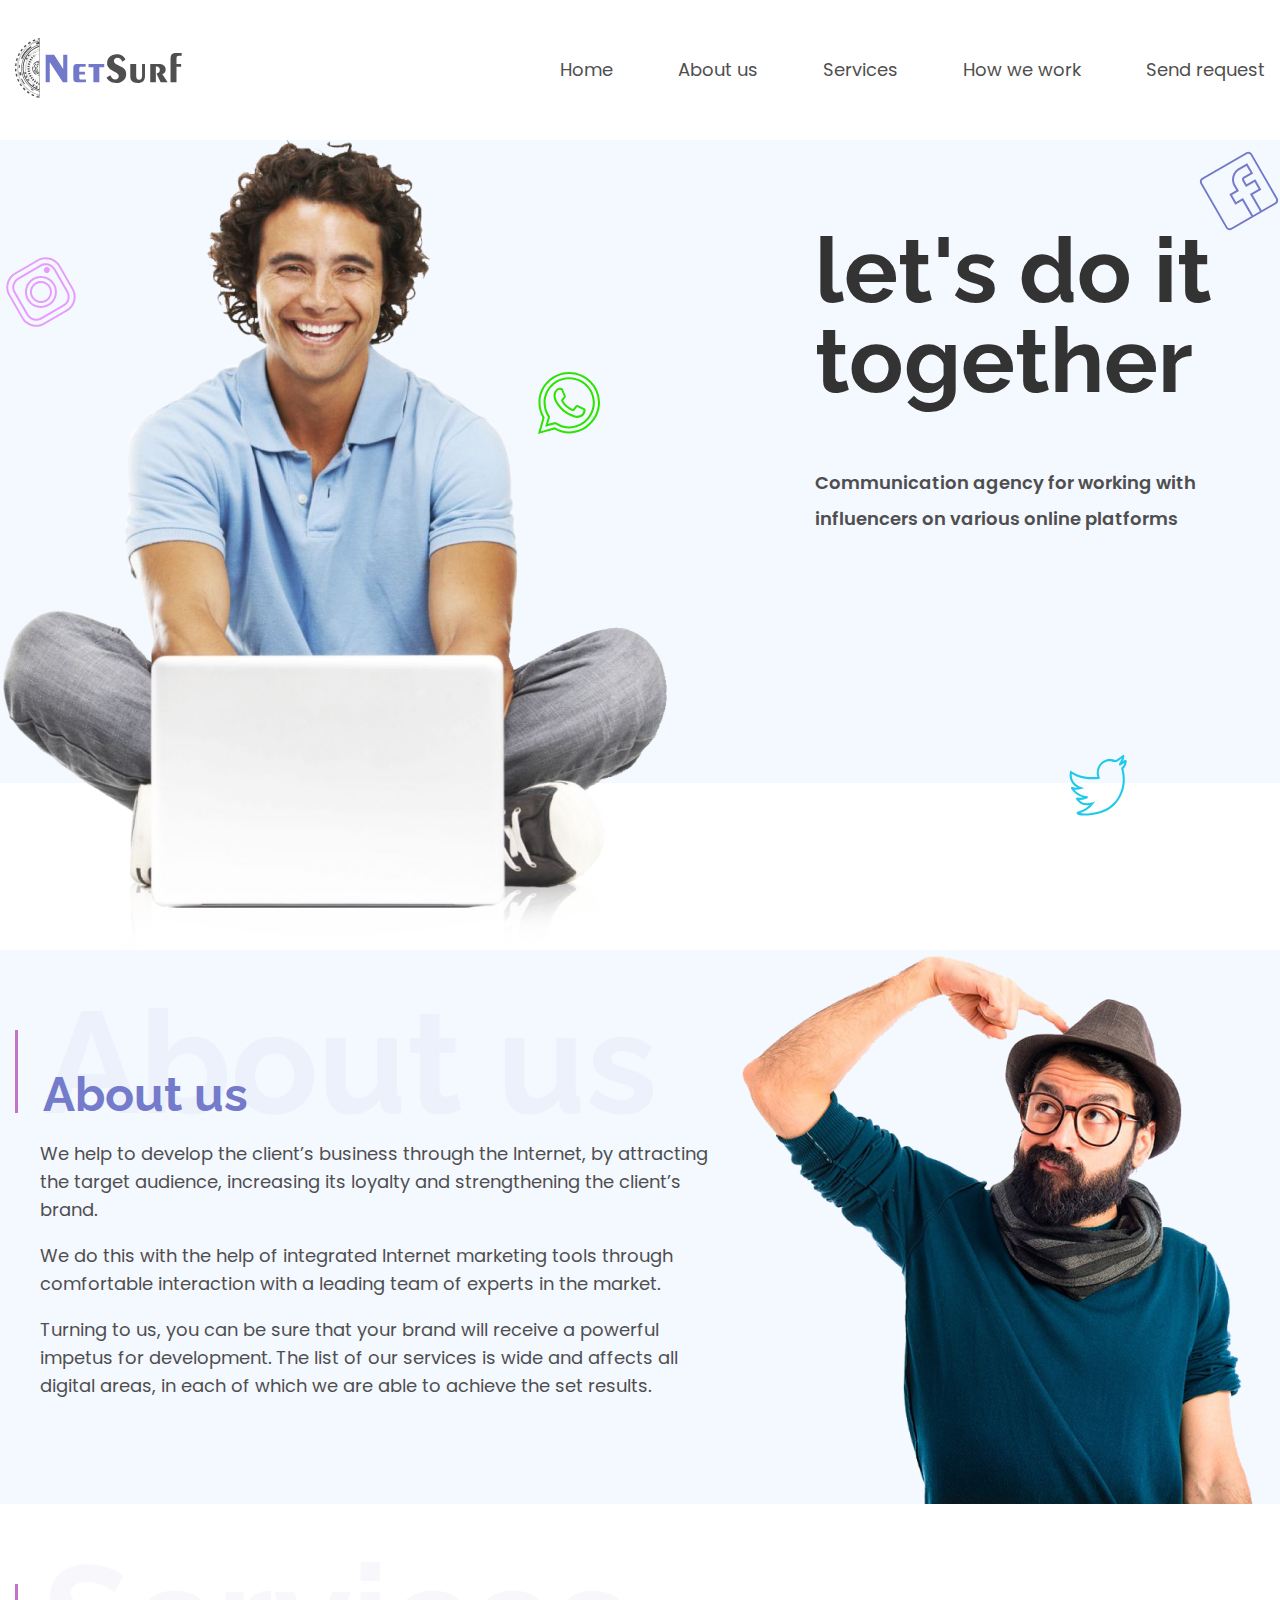
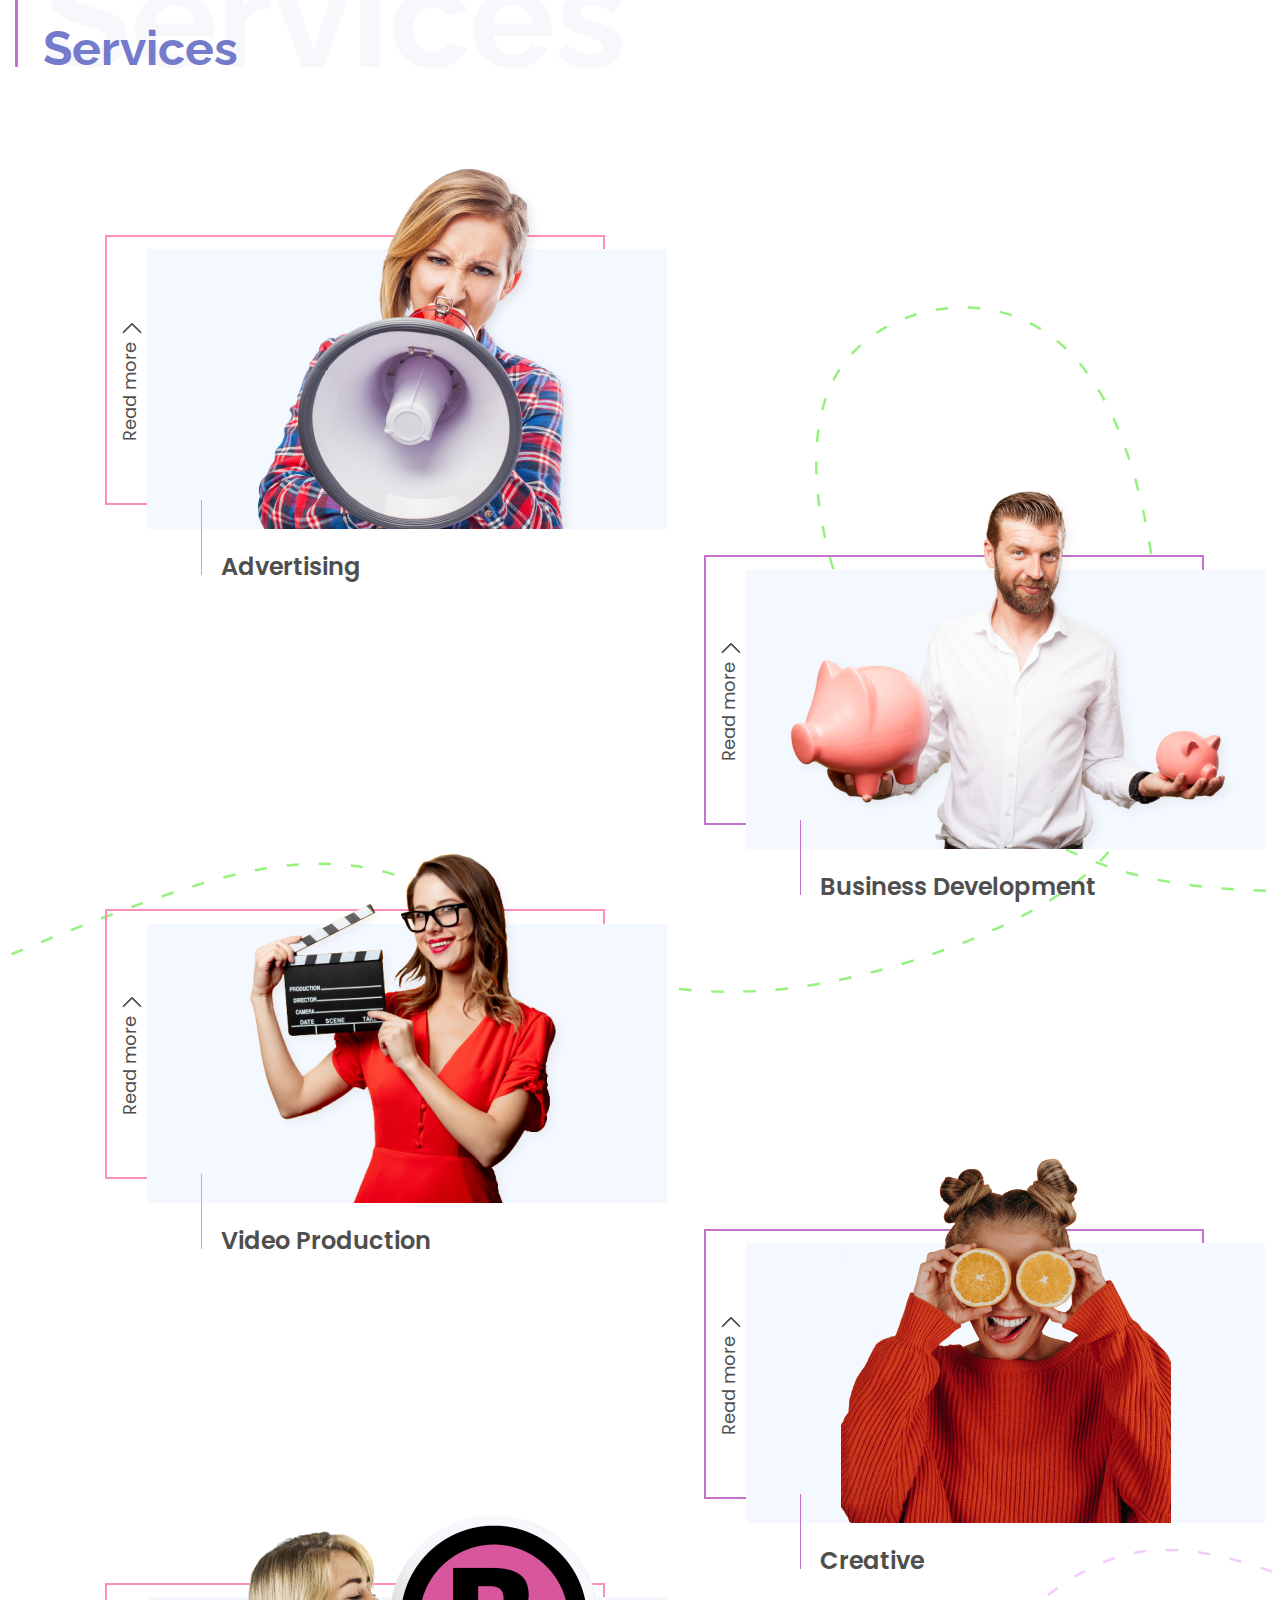
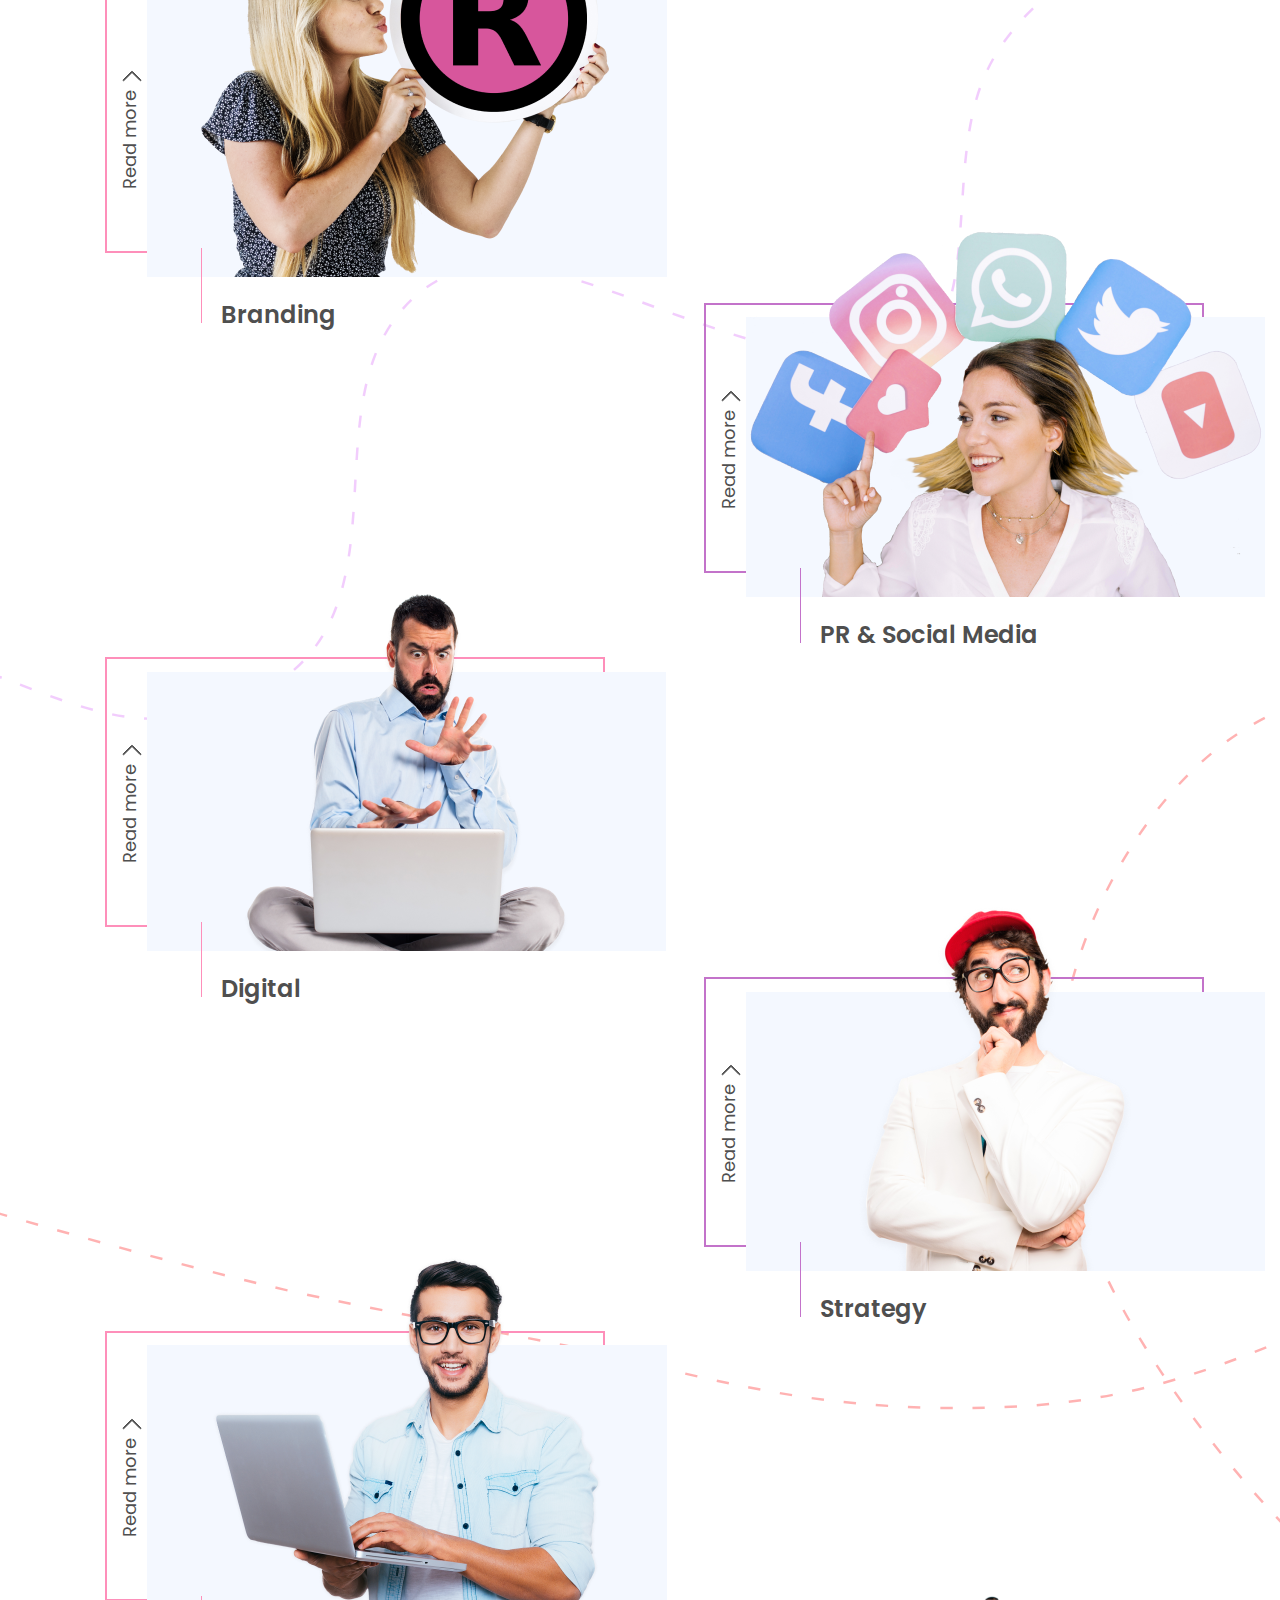
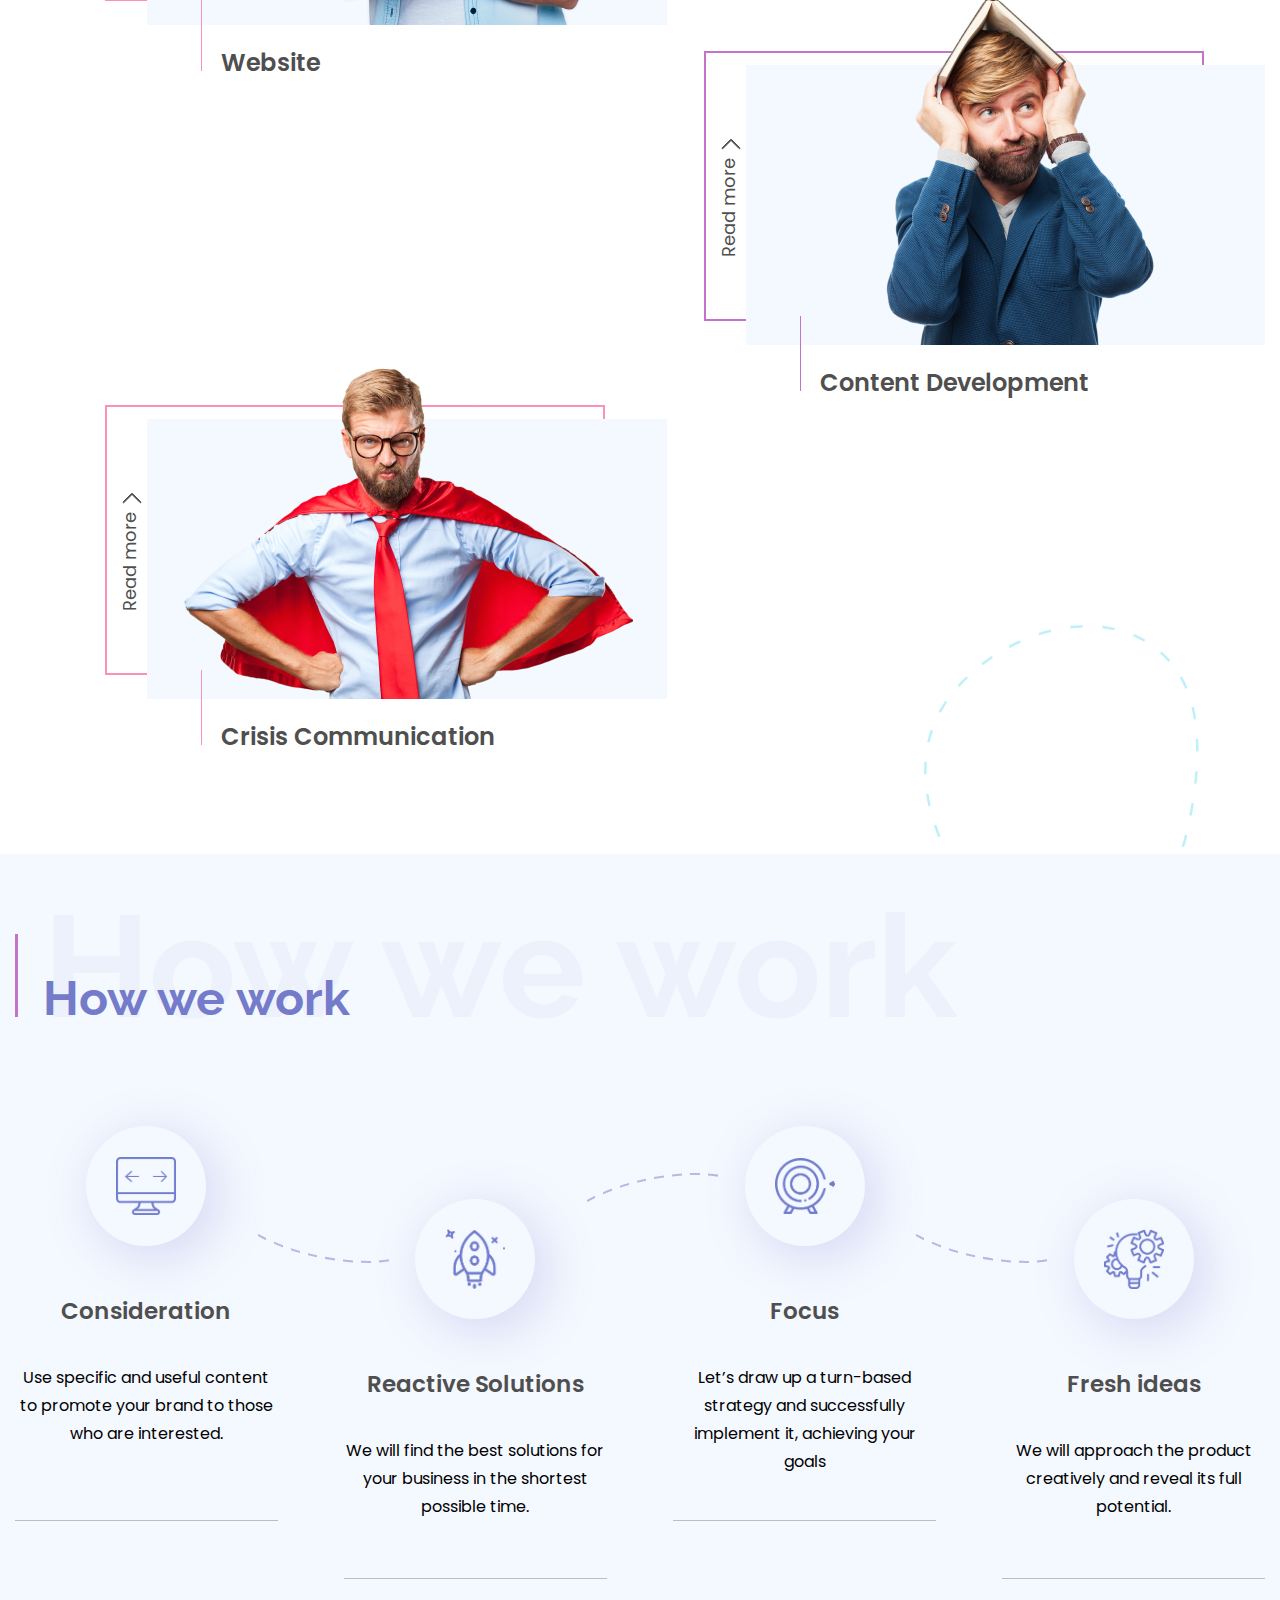
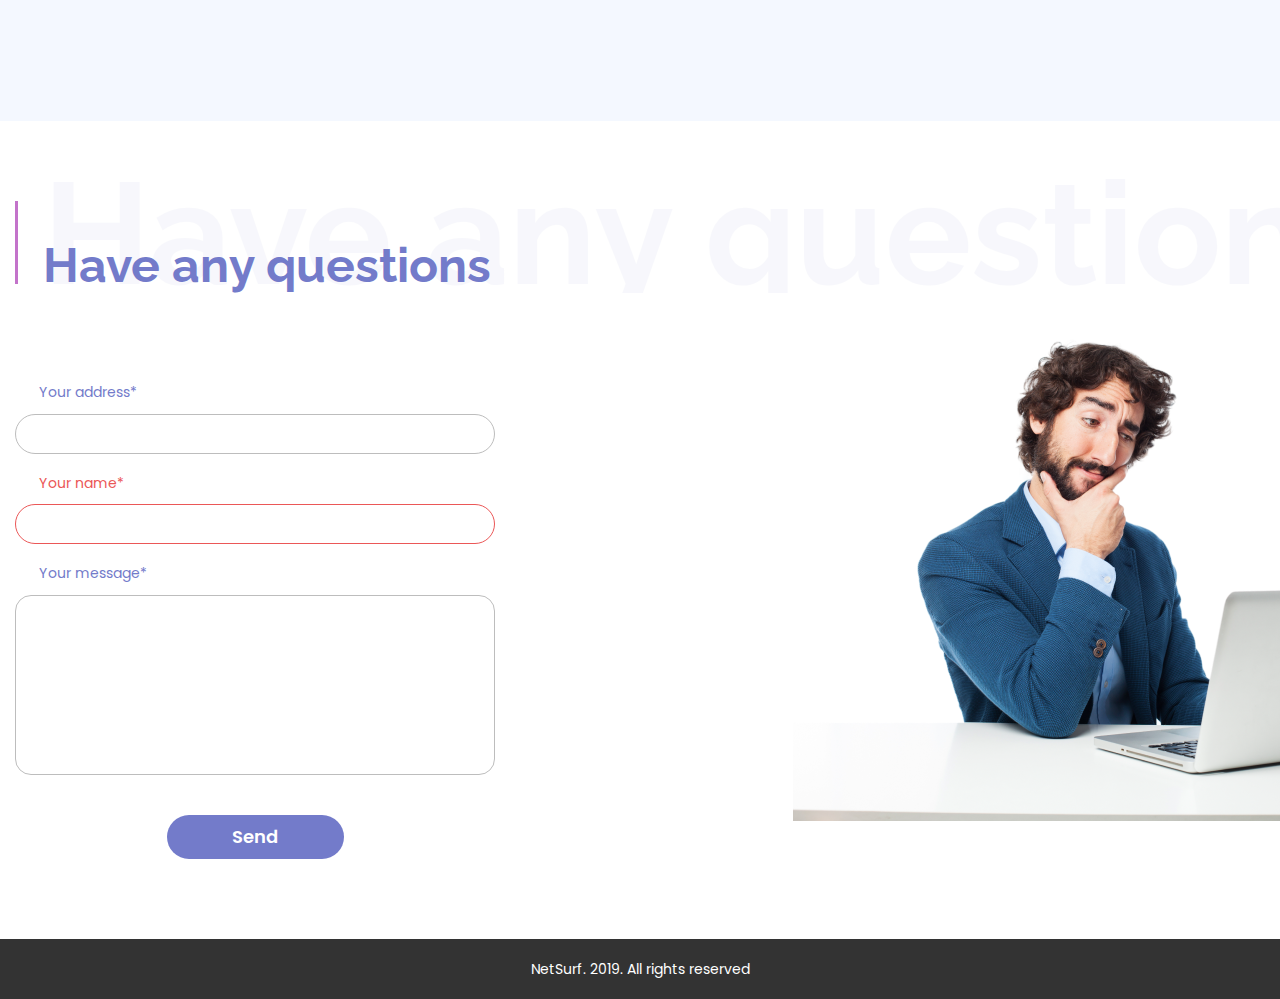
<file: index.html>
<!DOCTYPE html>
<html lang="en">

<head>
    <meta charset="UTF-8">
    <meta name="viewport" content="width=device-width, initial-scale=1.0">
    <meta http-equiv="X-UA-Compatible" content="ie=edge">
    <title>NetSurf</title>
    <link href="https://fonts.googleapis.com/css?family=Poppins|Raleway:400,600,700&display=swap" rel="stylesheet">
    <link rel="stylesheet" href="css/libs.min.css">
    <link rel="stylesheet" href="css/style.min.css">
</head>

<body>

    <header class="header">
        <div class="container">
            <a class="logo" href="#">
                <img src="images/content/logo.svg" alt="">
            </a>
            <div class="header__menu-btn">
                <span></span>
            </div>
            <ul class="header__menu">
                <li>
                    <a href="#home" data-target="anchor">Home</a>
                </li>
                <li>
                    <a href="#about" data-target="anchor">About us</a>
                </li>
                <li>
                    <a href="#services" data-target="anchor">Services</a>
                </li>
                <li>
                    <a href="#work" data-target="anchor">How we work</a>
                </li>
                <li>
                    <a href="#form" data-target="anchor">Send request </a>
                </li>
            </ul>
        </div>
    </header>

    <div class="top" id="home">
        <div class="top-box">
            <div class="container">

                <img class="instagram sosial" src="images/icons/instagram.svg">
                <img class="whatsapp sosial" src="images/icons/whatsapp.svg">
                <img class="twitter sosial" src="images/icons/twitter.svg">
                <img class="facebook sosial" src="images/icons/facebook.svg">
                <img class="google-chrome sosial" src="images/icons/google-chrome.svg">
                <img class="linkedin sosial" src="images/icons/linkedin.svg">

                <div class="top__inner">
                    <img src="images/content/man-1.png" alt="">
                    <div class="top__text">
                        <div class="top__text-title">
                            let's do it together
                        </div>
                        <div class="top__text-subtitle">
                            Communication agency for working with influencers on various online platforms
                        </div>
                    </div>
                </div>
            </div>
        </div>
    </div>

    <div class="about" id="about">
        <div class="container">
            <div class="about__inner">
                <div class="about__content">
                    <div class="main-title">
                        <div class="title-shadow">
                            About us
                        </div>
                        <div class="title">
                            About us
                        </div>
                    </div>
                    <div class="about-text">
                        <p>
                            We help to develop the client’s business through the Internet, by attracting the target
                            audience,
                            increasing its loyalty and strengthening the client’s brand.
                        </p>
                        <p>
                            We do this with the help of integrated Internet marketing tools through comfortable
                            interaction
                            with
                            a
                            leading team of experts in the market.
                        </p>
                        <p>
                            Turning to us, you can be sure that your brand will receive a powerful impetus for
                            development.
                            The
                            list
                            of our services is wide and affects all digital areas, in each of which we are able to
                            achieve
                            the
                            set
                            results.
                        </p>
                    </div>
                </div>
                <img src="images/content/man-2.png" alt="">
            </div>
        </div>
    </div>

    <div class="services" id="services">
        <div class="container">
            <div class="main-title">
                <div class="title-shadow">
                    Services
                </div>
                <div class="title">
                    Services
                </div>
            </div>
            <div class="services__items">

                <div class="services__item">
                    <div class="services__item-box item-box">
                        <a href="#">Read more</a>
                        <div class="item-box__images">
                            <img src="images/content/item-1.png" alt="">
                        </div>
                        <div class="services__title">
                            Advertising
                        </div>
                    </div>
                </div>
                <div class="services__item ">
                    <div class="services__item-box item-box">
                        <a href="#">Read more</a>
                        <div class="item-box__images">
                            <img src="images/content/item-2.png" alt="">
                        </div>
                        <div class="services__title">
                            Business Development
                        </div>
                    </div>
                </div>

                <div class="services__item ">
                    <div class="services__item-box item-box">
                        <a href="#">Read more</a>
                        <div class="item-box__images">
                            <img src="images/content/item-3.png" alt="">
                        </div>
                        <div class="services__title">
                            Video Production
                        </div>
                    </div>
                </div>
                <div class="services__item ">
                    <div class="services__item-box item-box">
                        <a href="#">Read more</a>
                        <div class="item-box__images">
                            <img src="images/content/item-4.png" alt="">
                        </div>
                        <div class="services__title">
                            Creative
                        </div>
                    </div>
                </div>

                <div class="services__item ">
                    <div class="services__item-box item-box">
                        <a href="#">Read more</a>
                        <div class="item-box__images">

                            <img src="images/content/item-5.png" alt="">
                        </div>
                        <div class="services__title">
                            Branding
                        </div>
                    </div>

                </div>
                <div class="services__item ">
                    <div class="services__item-box item-box">
                        <a href="#">Read more</a>
                        <div class="item-box__images">

                            <img src="images/content/item-6.png" alt="">
                        </div>
                        <div class="services__title">
                            PR & Social Media
                        </div>
                    </div>

                </div>
                <div class="services__item ">
                    <div class="services__item-box item-box">
                        <a href="#">Read more</a>
                        <div class="item-box__images">

                            <img src="images/content/item-7.png" alt="">
                        </div>
                        <div class="services__title">
                            Digital
                        </div>
                    </div>
                </div>


                <div class="services__item ">
                    <div class="services__item-box item-box">
                        <a href="#">Read more</a>
                        <div class="item-box__images">

                            <img src="images/content/item-8.png" alt="">
                        </div>
                        <div class="services__title">
                            Strategy
                        </div>
                    </div>
                </div>

                <div class="services__item ">
                    <div class="services__item-box item-box">
                        <a href="#">Read more</a>
                        <div class="item-box__images">

                            <img src="images/content/item-9.png" alt="">
                        </div>
                        <div class="services__title">
                            Website
                        </div>
                    </div>
                </div>
                <div class="services__item ">
                    <div class="services__item-box item-box">
                        <a href="#">Read more</a>
                        <div class="item-box__images">

                            <img src="images/content/item-10.png" alt="">
                        </div>
                        <div class="services__title">
                            Content Development
                        </div>
                    </div>
                </div>


                <div class="services__item ">
                    <div class="services__item-box item-box">
                        <a href="#">Read more</a>
                        <div class="item-box__images">

                            <img src="images/content/item-11.png" alt="">
                        </div>
                        <div class="services__title">
                            Crisis Communication
                        </div>
                    </div>
                </div>
            </div>
        </div>
    </div>
    </div>

    <div class="work" id="work">
        <div class="container">
            <div class="main-title">
                <div class="title-shadow">
                    How we work
                </div>
                <div class="title">
                    How we work
                </div>
            </div>
            <div class="work__inner">
                <div class="work__item">
                    <div class="img"><img src="images/gif/coding-1.gif" alt=""></div>

                    <div class="work__item-title">
                        Consideration
                    </div>
                    <div class="work__item-text">
                        Use specific and useful content to promote your brand to those who are interested.
                    </div>
                </div>

                <div class="work__item work__item-2">
                    <div class="img"><img src="images/gif/coding-2.gif" alt=""></div>
                    <div class="work__item-title">
                        Reactive Solutions
                    </div>
                    <div class="work__item-text">
                        We will find the best solutions for your business in the shortest possible time.
                    </div>
                </div>

                <div class="work__item ">
                    <div class="img"><img src="images/gif/coding-3.gif" alt=""></div>
                    <div class="work__item-title">
                        Focus
                    </div>
                    <div class="work__item-text">
                        Let’s draw up a turn-based strategy and successfully implement it, achieving your goals
                    </div>
                </div>

                <div class="work__item work__item-2">
                    <div class="img"><img src="images/gif/coding-4.gif" alt=""></div>
                    <div class="work__item-title">
                        Fresh ideas
                    </div>
                    <div class="work__item-text">
                        We will approach the product creatively and reveal its full potential.
                    </div>
                </div>
            </div>
        </div>
    </div>

    <div class="form" id="form">
        <div class="container">
                <div class="main-title">
            <div class="title-shadow">
                Have any questions
            </div>
            <div class="title">
                Have any questions
            </div>
                </div>
            <div class="form__inner">
                <form>
                    <div class="email">
                        <div class="label" for="email">Your address*</div>
                        <input id="email" type="email" required>
                    </div>
                    <div class="name error">
                        <div class="label" for='name'>Your name*</div>
                        <input id='name' type="text" required>
                    </div>
                    <div class="message">
                        <div class="label">Your message*</div>
                        <textarea required></textarea>
                    </div>
                    <button>Send</button>
                </form>
                <img src="images/content/man-3.png" alt="">
            </div>
        </div>
    </div>

    <footer class="footer">
        NetSurf. 2019. All rights reserved
    </footer>


    <script src="https://ajax.googleapis.com/ajax/libs/jquery/3.4.1/jquery.min.js"></script>
    <script src="js/libs.min.js"></script>
    <script src="js/main.js"></script>
</body>

</html>
</file>
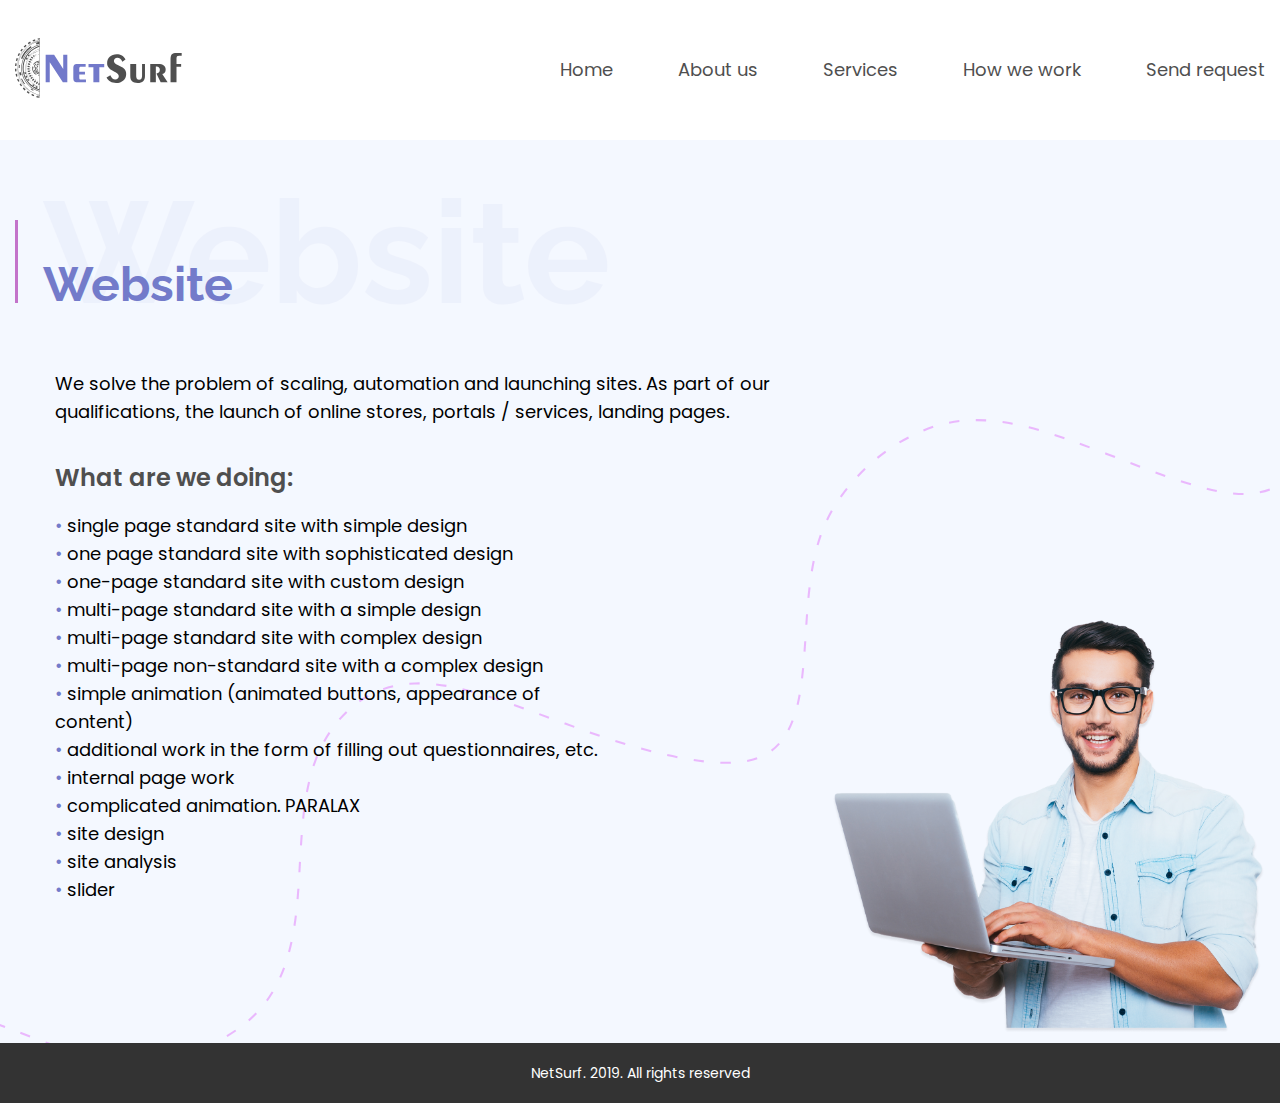
<file: website.html>
<!DOCTYPE html>
<html lang="en">

<head>
    <meta charset="UTF-8">
    <meta name="viewport" content="width=device-width, initial-scale=1.0">
    <meta http-equiv="X-UA-Compatible" content="ie=edge">
    <title>NetSurf</title>
    <link href="https://fonts.googleapis.com/css?family=Poppins|Raleway:400,600,700&display=swap" rel="stylesheet">
    <link rel="stylesheet" href="css/libs.min.css">
    <link rel="stylesheet" href="css/style.min.css">
</head>

<body>

    <header class="header">
        <div class="container">
            <a class="logo" href="#">
                <img src="images/content/logo.svg" alt="">
            </a>
            <div class="header__menu-btn">
                <span></span>
            </div>
            <ul class="header__menu">
                <li>
                    <a href="#">Home</a>
                </li>
                <li>
                    <a href="#">About us</a>
                </li>
                <li>
                    <a href="#">Services</a>
                </li>
                <li>
                    <a href="#">How we work</a>
                </li>
                <li>
                    <a href="#">Send request </a>
                </li>
            </ul>
        </div>
    </header>
    <div class="website">
        <div class="container">
            <div class="main-title">
                <div class="title-shadow">
                    Website
                </div>
                <div class="title">
                    Website
                </div>
            </div>
            <div class="website__inner">
                <div class="website__text">
                    <p>
                        We solve the problem of scaling, automation and launching sites. As part of our qualifications,
                        the
                        launch
                        of online stores, portals / services, landing pages.
                    </p>
                    <div class="website__title">
                        What are we doing:
                    </div>
                    <ul>
                        <li><span>•</span> single page standard site with simple design</li>
                        <li><span>•</span> one page standard site with sophisticated design</li>
                        <li><span>•</span> one-page standard site with custom design</li>
                        <li><span>•</span> multi-page standard site with a simple design</li>
                        <li><span>•</span> multi-page standard site with complex design</li>
                        <li><span>•</span> multi-page non-standard site with a complex design</li>
                        <li><span>•</span> simple animation (animated buttons, appearance of content)</li>
                        <li><span>•</span> additional work in the form of filling out questionnaires, etc.</li>
                        <li><span>•</span> internal page work</li>
                        <li><span>•</span> complicated animation. PARALAX</li>
                        <li><span>•</span> site design</li>
                        <li><span>•</span> site analysis</li>
                        <li><span>•</span> slider</li>
                    </ul>
                </div>
                <img src="images/content/man-4.png" alt="">
            </div>
        </div>
    </div>

    <footer class="footer">
        NetSurf. 2019. All rights reserved
    </footer>

    <script src="https://ajax.googleapis.com/ajax/libs/jquery/3.4.1/jquery.min.js"></script>
    <script src="js/libs.min.js"></script>
    <script src="js/main.js"></script>
</body>

</html>
</file>
<file: css/libs.min.css>
/*! normalize.css v8.0.1 | MIT License | github.com/necolas/normalize.css */button,hr,input{overflow:visible}progress,sub,sup{vertical-align:baseline}[type=checkbox],[type=radio],legend{box-sizing:border-box;padding:0}html{line-height:1.15;-webkit-text-size-adjust:100%}body{margin:0}details,main{display:block}h1{font-size:2em;margin:.67em 0}hr{box-sizing:content-box;height:0}code,kbd,pre,samp{font-family:monospace,monospace;font-size:1em}a{background-color:transparent}abbr[title]{border-bottom:none;text-decoration:underline;text-decoration:underline dotted}b,strong{font-weight:bolder}small{font-size:80%}sub,sup{font-size:75%;line-height:0;position:relative}sub{bottom:-.25em}sup{top:-.5em}img{border-style:none}button,input,optgroup,select,textarea{font-family:inherit;font-size:100%;line-height:1.15;margin:0}button,select{text-transform:none}[type=button],[type=reset],[type=submit],button{-webkit-appearance:button}[type=button]::-moz-focus-inner,[type=reset]::-moz-focus-inner,[type=submit]::-moz-focus-inner,button::-moz-focus-inner{border-style:none;padding:0}[type=button]:-moz-focusring,[type=reset]:-moz-focusring,[type=submit]:-moz-focusring,button:-moz-focusring{outline:ButtonText dotted 1px}fieldset{padding:.35em .75em .625em}legend{color:inherit;display:table;max-width:100%;white-space:normal}textarea{overflow:auto}[type=number]::-webkit-inner-spin-button,[type=number]::-webkit-outer-spin-button{height:auto}[type=search]{-webkit-appearance:textfield;outline-offset:-2px}[type=search]::-webkit-search-decoration{-webkit-appearance:none}::-webkit-file-upload-button{-webkit-appearance:button;font:inherit}summary{display:list-item}[hidden],template{display:none}
</file>
<file: css/style.min.css>
html{-webkit-box-sizing:border-box;box-sizing:border-box}*::before,*::after{-webkit-box-sizing:inherit;box-sizing:inherit}body{font-family:'Poppins', sans-serif}a{display:inline-block;text-decoration:none;color:#4F4F4F}ul{padding:0;margin:0}li{display:inline-block}.container{max-width:1559px;margin:0 auto;padding:0 15px}.header{position:fixed;left:0;right:0;top:0;z-index:5;background-color:#fff}.header.header__fixed{-webkit-box-shadow:0px 4px 10px rgba(0,0,0,0.15);box-shadow:0px 4px 10px rgba(0,0,0,0.15)}.header.header__fixed .container{height:80px}.header .container{display:-webkit-box;display:-ms-flexbox;display:flex;-webkit-box-pack:justify;-ms-flex-pack:justify;justify-content:space-between;height:140px;-webkit-box-align:center;-ms-flex-align:center;align-items:center;position:relative}.header__menu{font-size:18px}.header__menu li+li{margin-left:60px}.header__menu li{position:relative}.header__menu li::before{display:block;content:'';position:absolute;height:1px;background-color:#4F4F4F;bottom:-9px;width:0%;-webkit-transition:all .3s;-o-transition:all .3s;transition:all .3s}.header__menu li:hover::before{width:100%}.header__menu-btn{display:none;width:36px;height:30px;cursor:pointer;-webkit-transition:all .3s;-o-transition:all .3s;transition:all .3s;margin-top:22px}.header__menu-btn span{background-color:#4F4F4F;width:24px;height:2px;position:relative;display:block;border-radius:3px;display:-webkit-box;display:-ms-flexbox;display:flex;-webkit-box-pack:end;-ms-flex-pack:end;justify-content:flex-end}.header__menu-btn span::before,.header__menu-btn span::after{-webkit-transition:all .3s;-o-transition:all .3s;transition:all .3s;content:'';position:absolute;width:32px;height:2px;background-color:#4F4F4F;-webkit-transform:translateY(12px);-ms-transform:translateY(12px);transform:translateY(12px);border-radius:3px;right:4px}.header__menu-btn span::after{-webkit-transform:translateY(-12px);-ms-transform:translateY(-12px);transform:translateY(-12px)}.header__menu-btn.active span{height:0}.header__menu-btn.active span::before{-webkit-transform:rotate(45deg);-ms-transform:rotate(45deg);transform:rotate(45deg)}.header__menu-btn.active span::after{-webkit-transform:rotate(-45deg);-ms-transform:rotate(-45deg);transform:rotate(-45deg)}.top{height:810px;max-width:1920px;width:100%;margin:0 auto;overflow:hidden;position:relative;margin-top:140px}.top-box{background-color:#F4F8FF;width:1420px;height:643px}.top__inner{display:-webkit-box;display:-ms-flexbox;display:flex;-webkit-box-pack:justify;-ms-flex-pack:justify;justify-content:space-between;position:relative}.top__inner img{margin-left:0}.top__text{width:732px;margin-right:-223px}.top__text-title{font-size:96px;line-height:113px;font-family:'Raleway', sans-serif;font-weight:700;color:#333;margin-bottom:18px;margin-top:85px;max-width:425px}.top__text-subtitle{font-weight:600;font-size:24px;line-height:36px;color:#4F4F4F;max-width:732px}.sosial{position:absolute;z-index:2}.instagram{top:111px;left:4%}.whatsapp{top:232px;left:39%}.twitter{right:37%;bottom:16%}.facebook{top:35px;right:22%}.google-chrome{bottom:36%;right:11%}.linkedin{top:196px;right:1%}.about{background-color:#F4F8FF;overflow:hidden}.about__inner{display:-webkit-box;display:-ms-flexbox;display:flex;-webkit-box-pack:justify;-ms-flex-pack:justify;justify-content:space-between}.main-title{margin-top:50px;position:relative;height:122px;display:-webkit-box;display:-ms-flexbox;display:flex;-webkit-box-align:end;-ms-flex-align:end;align-items:flex-end}.title-shadow{position:absolute;font-size:144px;font-family:'Raleway', sans-serif;font-weight:700;color:#737BCA;opacity:0.05;margin-left:28px;line-height:119px;bottom:0;white-space:nowrap;overflow:hidden;max-width:calc(100% - 58px)}.title{padding-left:28px;font-size:48px;font-family:'Raleway', sans-serif;font-weight:700;color:#737BCA;position:relative}.title::after{content:'';width:3px;height:83px;position:absolute;left:0;background-color:#C373CA;bottom:9px}.about-text{max-width:800px;font-size:18px;line-height:28px;color:#4F4F4F;margin-left:25px}.services{padding-bottom:95px;background-image:url(../images/content/bg-figure.svg);background-repeat:no-repeat;background-position:0 331px;background-size:cover}.services__item-box{-webkit-box-sizing:border-box;box-sizing:border-box;position:relative;border:2px solid #FE8FBA;width:500px;height:270px}.services__item-box a{-webkit-writing-mode:vertical-lr;-ms-writing-mode:tb-lr;writing-mode:vertical-lr;-webkit-transform:rotate(180deg);-ms-transform:rotate(180deg);transform:rotate(180deg);font-size:18px;line-height:28px;position:absolute;bottom:62px;left:9px;color:#4F4F4F;-webkit-transition:all .3s;-o-transition:all .3s;transition:all .3s}.services__item-box a::before{content:'';background-image:url(../images/icons/arrow-top.svg);background-repeat:no-repeat;position:absolute;bottom:-20px;left:2px;width:20px;height:12px;-webkit-transform:rotate(180deg);-ms-transform:rotate(180deg);transform:rotate(180deg)}.services__item-box:hover .services__title::before{width:100%}.services__item-box:hover a{bottom:82px}.services__title{color:#4F4F4F;font-weight:600;font-size:24px;position:absolute;left:114px;bottom:-78px;-webkit-transition:all .3s;-o-transition:all .3s;transition:all .3s}.services__title::after{content:'';position:absolute;width:1px;height:75px;background-color:#FE8FBA;left:-20px;bottom:6px}.services__title::before{content:'';width:0%;height:2px;position:absolute;bottom:-8px;background-color:#4F4F4F;-webkit-transition:all .3s;-o-transition:all .3s;transition:all .3s}.services__items{overflow:hidden;display:-webkit-box;display:-ms-flexbox;display:flex;-webkit-box-pack:justify;-ms-flex-pack:justify;justify-content:space-between;-ms-flex-wrap:wrap;flex-wrap:wrap;margin-top:75px;padding:0 90px}.services__item{width:44%;padding-top:84px}.item-box__images{position:absolute;bottom:-30px;left:40px}.services__item:last-child{padding-bottom:84px}.services__item:nth-child(even){margin-top:320px}.services__item:nth-child(even) .item-box{border:2px solid #C373CA}.services__item:nth-child(even) .services__title::after{background-color:#C373CA}.work{background-color:#F4F8FF;padding-bottom:200px;overflow:hidden}.work__item{text-align:center}.work__item .img{display:-webkit-box;display:-ms-flexbox;display:flex;-webkit-box-pack:center;-ms-flex-pack:center;justify-content:center;width:120px;height:120px;-webkit-box-align:center;-ms-flex-align:center;align-items:center;border-radius:50%;-webkit-box-shadow:10px 10px 50px rgba(114,121,202,0.25);box-shadow:10px 10px 50px rgba(114,121,202,0.25);margin:0 auto}.work__item .img img{width:60px}.work__item:nth-child(1)::after,.work__item:nth-child(2)::after,.work__item:nth-child(3)::after{content:'';background-image:url(../images/icons/work-svg-1.svg);width:183px;height:29px;position:absolute;right:-131px;top:108px}.work__item:nth-child(2)::after{background-image:url(../images/icons/work-svg-2.svg);top:-26px}.work__item-title{color:#4F4F4F;font-weight:600;font-size:24px;margin-top:57px;margin-bottom:49px}.work__item-text{max-width:312px;font-size:18px;line-height:28px;display:inline-block}.work__inner{-ms-flex-wrap:wrap;flex-wrap:wrap;position:relative;margin-top:100px;display:-webkit-box;display:-ms-flexbox;display:flex;-webkit-box-pack:justify;-ms-flex-pack:justify;justify-content:space-between}.work__inner svg{position:absolute}.work__inner .work-svg-3{right:17%;top:22%}.work__inner .work-svg-2{right:44%;top:12%}.work__inner .work-svg-1{top:26%;left:17%}.work__item{position:relative;width:21%}.work__item::before{content:'';position:absolute;width:100%;height:1px;background-color:#BDBDBD;bottom:0;left:0}.work__item-2{margin-top:73px}.work__item-2::before{bottom:-58px}.form{position:relative;max-width:1920px;overflow:hidden;margin:0 auto}.form .title-shadow{min-width:1575px}.form__inner{padding-top:90px;padding-bottom:100px;display:-webkit-box;display:-ms-flexbox;display:flex;-webkit-box-pack:justify;-ms-flex-pack:justify;justify-content:space-between}.form__inner img{position:absolute;right:-1%;top:23%}form{position:relative;display:table;max-width:480px;width:100%;margin-left:157px}form input,form textarea{display:inline-block;background-color:transparent;width:100%;height:40px;outline:none;padding-left:24px;font-size:16px;color:#4F4F4F;border:1px solid #BDBDBD;-webkit-box-sizing:border-box;box-sizing:border-box;border-radius:80px;margin-top:12px;margin-bottom:20px}form textarea{display:block;resize:none;height:180px;border-radius:16px;padding-top:10px;margin-bottom:0}form .label{display:inline-block;padding-left:24px;color:#737BCA;font-size:14px}form button{padding:12px 65px;background-color:#737BCA;border:none;outline:none;cursor:pointer;border-radius:80px;color:#fff;font-weight:600;font-size:18px;-webkit-box-sizing:border-box;box-sizing:border-box;margin:0 auto;margin-top:40px;display:block}form .error input,form .error textarea{border:1px solid #EB5757}form .error .label{color:#EB5757}.footer{text-align:center;padding-top:22px;padding-bottom:22px;background-color:#333;color:#fff;font-size:14px}.website{background-color:#F4F8FF;background-image:url(../images/content/bg-figure-1.svg);background-repeat:no-repeat;background-size:cover;background-position:bottom;margin-top:140px}.website .main-title{padding-top:50px}.website .website__inner{display:-webkit-box;display:-ms-flexbox;display:flex;-webkit-box-pack:justify;-ms-flex-pack:justify;justify-content:space-between}.website .website__text{margin-left:80px;margin-top:40px;max-width:568px}.website p{max-width:780px;font-size:18px;line-height:28px;min-width:780px}.website .website__title{color:#4F4F4F;font-weight:600;font-size:24px;padding-bottom:20px;padding-top:20px}.website li{display:block;font-size:18px;line-height:28px}.website span{color:#737BCA}@media (max-width: 1772px){.facebook{right:15%}}@media (max-width: 1669px){.facebook{right:9%}.google-chrome{display:none}.whatsapp{left:46%}.top__inner img{margin-left:-112px}}@media (max-width: 1559px){.form__inner{padding-bottom:80px}.form__inner img{right:-21%}.top__text-subtitle{max-width:500px}.top__text{margin-right:90px;max-width:500px}.linkedin{display:none}.facebook{right:0;top:10px}}@media (max-width: 1380px){.work__item:nth-child(1)::after,.work__item:nth-child(2)::after,.work__item:nth-child(3)::after{width:133px;right:-113px}.work__item-text{font-size:16px}.work__item-title{font-size:23px;margin-top:52px;margin-bottom:40px}.website__inner{min-height:721px;padding-bottom:10px}.website__inner img{width:433px;height:413px;margin-top:auto;margin-left:-68px}.website .website__text{margin-left:40px}form{margin-left:0}.top-box{background-position:-262px 0}.top__text-subtitle{max-width:400px;font-size:18px}.top__text-title{font-size:90px;line-height:90px}.top__text-title{margin-bottom:60px}.instagram{left:0}.whatsapp{left:42%}.twitter{right:11%}}@media (max-width: 1259px){.services__item{padding-top:57px}.work__item-title{font-size:18px;margin-top:37px;margin-bottom:32px}.work__item-text{font-size:13px}.work__item .img{height:100px;width:100px}.work__item .img img{width:50px}.work__item:nth-child(1)::after,.work__item:nth-child(2)::after,.work__item:nth-child(3)::after{right:-102px;top:76px}.work__item:nth-child(2)::after{top:-15px}.services__item-box a{bottom:30px}.services__item:nth-child(even){margin-top:270px}.services__item:nth-child(odd){margin-top:0}.services__items{padding:0}.services__item{width:46%}.services__item-box{width:415px;height:224px}.about__inner img{margin-right:-168px;height:636px}.item-box__images img{width:431px;height:303px}.top__text{margin-right:156px;margin-top:90px}}@media (max-width: 1160px){.form__inner img{right:-27%}.facebook{right:1%;top:30px}.top__text{margin-right:300px}.top__text-title{font-size:64px;line-height:75px}.top__inner img{margin-left:-217px}}@media (max-width: 1100px){.header__menu li+li{margin-left:35px}}@media (max-width: 1050px){.top__text{margin-right:400px}}@media (max-width: 1037px){.about__inner img{margin-left:-56px}}@media (max-width: 1024px){.work__item{width:43%}.work__item:nth-child(1)::after,.work__item:nth-child(3)::after{width:183px;right:-235px;top:50px}.work__item:nth-child(2)::after{display:none}.work__item:nth-child(3)::after{background-image:url(../images/icons/work-svg-2.svg)}.work__item-title{font-size:24px;margin-top:30px;margin-bottom:30px}.work__item-text{font-size:18px}.work__item .img{width:120px;height:120px}.work__item .img img{width:60px}.work__item-2{margin-top:0}.work__item-2::before{bottom:0}.work__item{width:34%;padding-bottom:57px;margin-bottom:79px}.work__inner{-ms-flex-wrap:wrap;flex-wrap:wrap;padding:0 40px}}@media (max-width: 991px){.main-title{height:92px}.website p{min-width:0}.website .website__text{margin-left:20px}.website__inner img{display:none}.title-shadow{font-size:96px;line-height:85px}form{margin:0 auto}.form__inner img{display:none}.instagram{display:none}.twitter{right:8%}.whatsapp{left:45%}.top__text{margin-right:452px}.top__text-subtitle{max-width:332px}}@media (max-width: 987px){.about__inner img{display:none}}@media (max-width: 920px){.services__item{padding-top:70px}.work__item:nth-child(1)::after,.work__item:nth-child(3)::after{display:none}.services{padding-bottom:50px}.services__item-box{margin:0 auto}.services__item{width:93%}.services__item+.services__item{margin-top:125px}.services__item-box{width:500px;height:270px}.services__items{margin-top:60px}.item-box__images img{width:520px;height:365px}.header__menu{font-size:16px}.header__menu li+li{margin-left:25px}}@media (max-width: 894px){.title{margin-top:-75px}.top{height:671px}.top__inner img{height:626px;margin-left:-220px}.top__text-title{margin-top:0}.whatsapp{left:38%;top:160px}.top__text{margin-right:auto;margin-left:25px}.facebook{right:0;top:0}.top-box{height:526px}}@media (max-width: 768px){.logo{max-height:40px;width:111px}.logo img{height:40px;width:111px}.header .container{height:60px}.website{margin-top:70px}.top{margin-top:70px}.form__inner{padding-bottom:40px}.work__inner{margin-top:28px}.work{padding-bottom:0}.work__item{width:100%;padding-bottom:0;margin-bottom:33px}.work__item::before{display:none}.header__menu{height:calc(100vh - 70px);max-height:0px;overflow:hidden;position:absolute;top:100%;left:0;right:0;background-color:#fff;-webkit-transition:all .3s;-o-transition:all .3s;transition:all .3s}.header__menu li{display:block;text-align:right;margin-right:15px}.header__menu li:first-child{margin-top:40px}.header__menu li::before{display:none}.header__menu li+li{margin-left:0;margin-top:30px}.header__menu-btn{display:block;z-index:11;margin-right:-16px}.header_inner{position:relative}.header__menu.active{width:100%;max-height:100vh;overflow:auto;z-index:10}}@media (max-width: 745px){.top{height:825px}.whatsapp,.facebook,.twitter{display:none}.top__inner{display:table;text-align:center;margin:0 auto}.top__inner img{display:table-footer-group;margin-left:0px;width:449px;height:auto}.top__inner .top__text{display:table-header-group;margin-bottom:46px}.top__inner .top__text .top__text-subtitle{margin:0 auto;margin-bottom:46px;max-width:446px;font-size:24px}.top__inner .top__text .top__text-title{margin-bottom:30px;padding-top:20px;font-size:80px;line-height:80px}.top-box{max-width:1420px;width:100%;height:100%}}@media (max-width: 680px){.website .website__text{margin-left:0}.services__items{margin-top:28px}.services__item-box{width:415px;height:224px}.item-box__images img{width:431px;height:303px}.title-shadow{font-size:100px;margin-bottom:6px;line-height:77px}}@media (max-width: 500px){.form__inner{padding-top:40px}.main-title{margin-top:40px}.top{height:690px}.services__item{padding-top:28px}.services{padding-bottom:10px}.services__item+.services__item{margin-top:74px}.work__inner{padding:0}.services__title{font-size:14px;left:91px;bottom:-53px}.services__title::after{height:40px}.services__item-box{width:259px;height:140px;margin:0 auto}.item-box__images img{width:269px;height:190px}.services__item-box a{font-size:12px}.services__item-box a::before{height:6px;width:11px;bottom:-13px;left:7px;background-size:cover}.services__item-box a:hover{bottom:40px}.title-shadow{font-size:64px;margin-left:10px;line-height:46px}.title{font-size:36px;padding-left:10px}.top__inner img{max-width:320px}.top__inner .top__text .top__text-subtitle{max-width:283px;font-size:14px}.top__inner .top__text .top__text-title{font-size:64px;line-height:75px}}@media (max-width: 400px){.top__inner img{margin-left:-27px}.form__inner{padding-top:40px}form textarea{margin-bottom:20px}}@media (max-width: 374px){.form .title-shadow{bottom:100%;top:0}}
</file>
